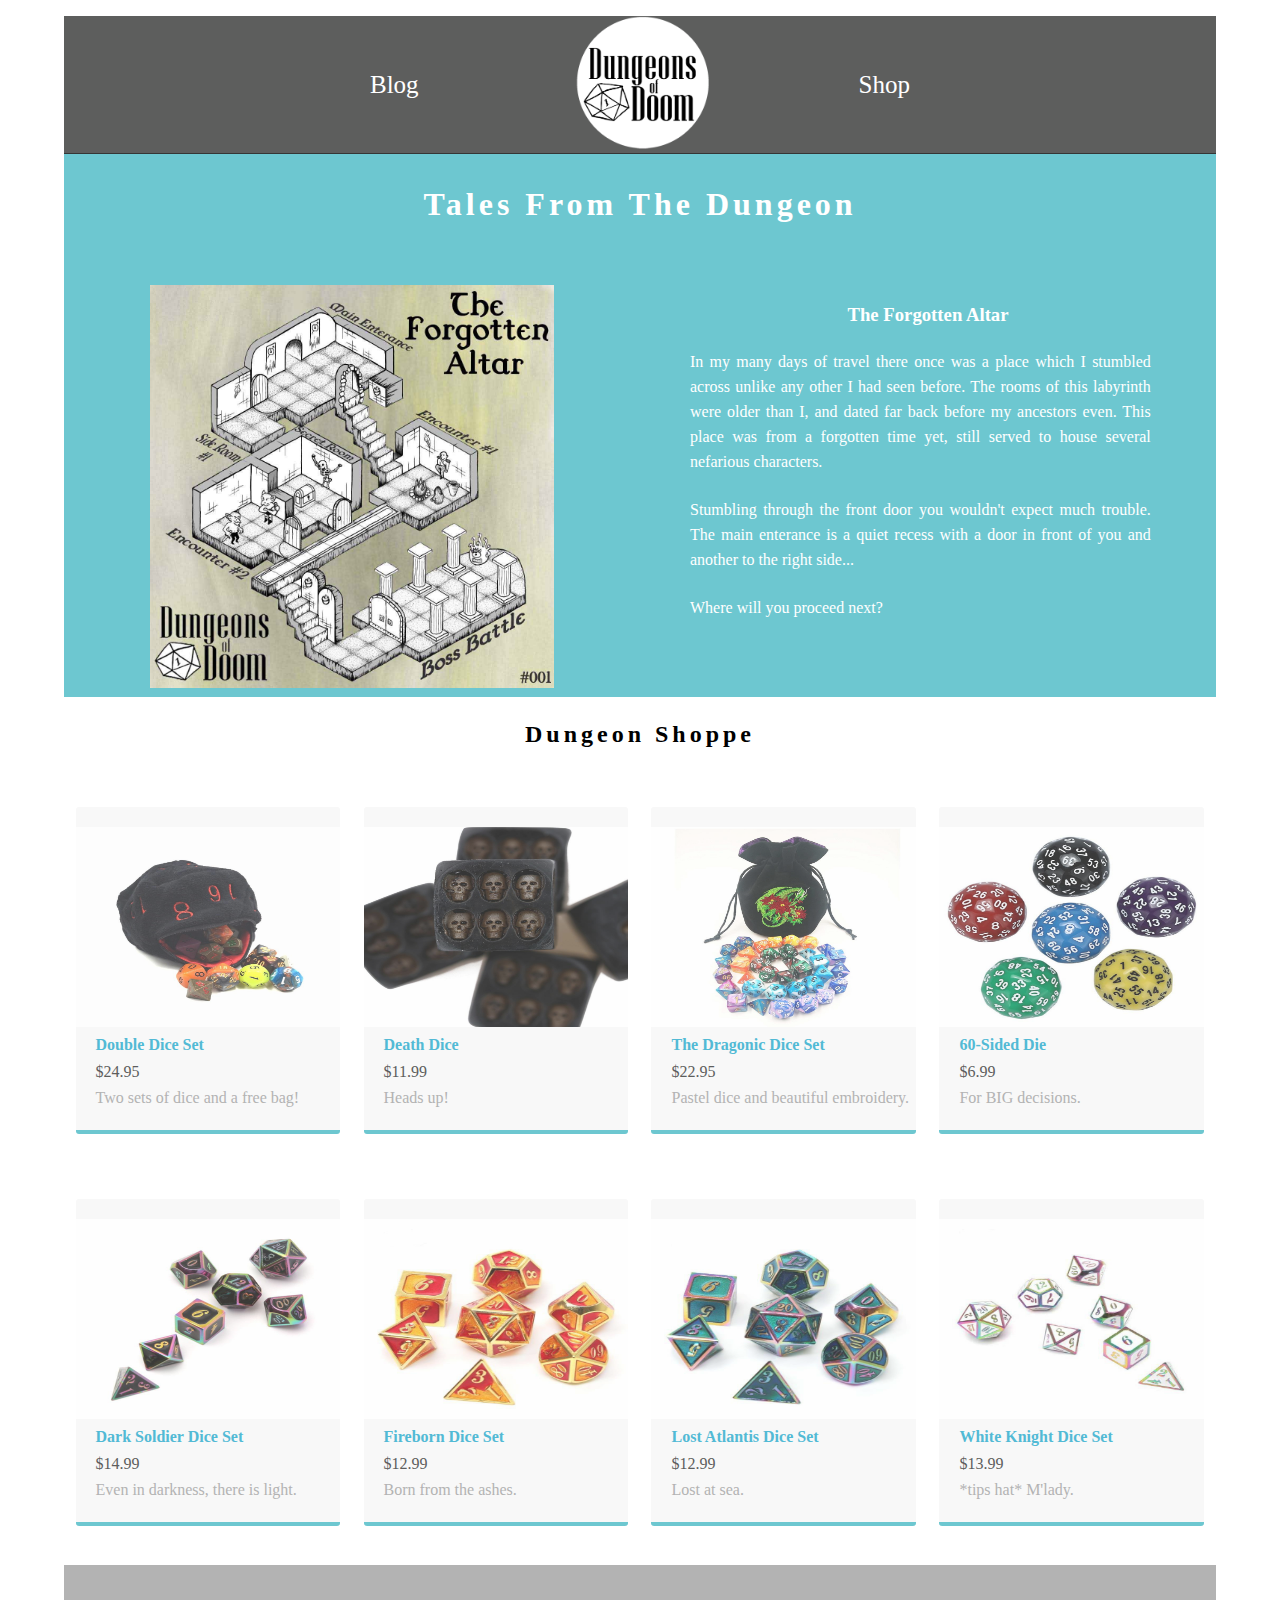
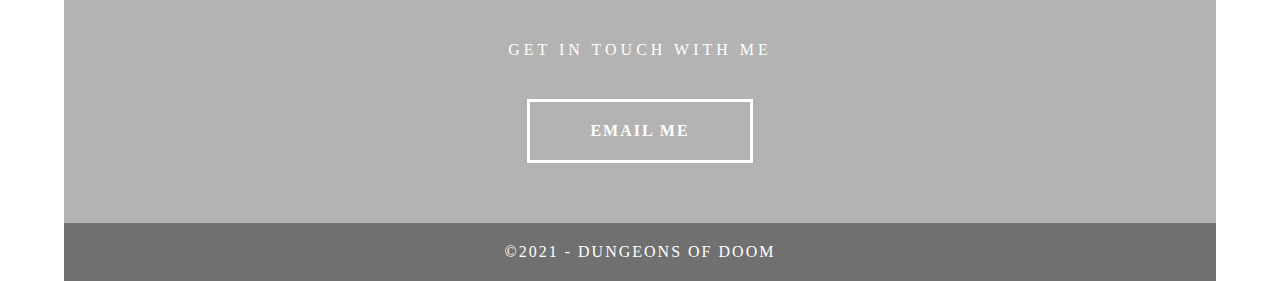
<file: index.html>
<!doctype html>
<html>

<head>
<meta charset="utf-8">
<meta http-equiv="X-UA-Compatible" content="IE=edge">
<meta name="viewport" content="width=device-width, initial-scale=1">
<title>Dungeons of Doom</title>
<link href="css/style.css" rel="stylesheet" type="text/css">
</head>

<body>
<!-- Main Container -->
<div class="container"> 

  <!-- Header -->
  <header class="header">
    <nav class="nav">
		<a href="blog.html">Blog</a>
		<div><a href="index.html"><img src="images/profile.png" alt="dungeons of doom" class="logo"></a></div>
		<a href="shop.html">Shop</a></nav>
  </header>

  <!-- Hero Section -->
  <section class="intro">
	  <h1 class="hero_header">Tales From The Dungeon</h1>
    <div class="column">
      <img src="images/dungeon.jpg" alt="a dungeons and dragons map" class="dungeon"/> </div>
    <div class="column">
		<h3>The Forgotten Altar</h3>
      <p>In my many days of travel there once was a place which I stumbled across unlike any other I had seen before. The rooms of this labyrinth were older than I, and dated far back before my ancestors even. This place was from a forgotten time yet, still served to house several nefarious characters.</p>
      <p>Stumbling through the front door you wouldn't expect much trouble. The main enterance is a quiet recess with a door in front of you and another to the right side...</p> <p>Where will you proceed next?</p>
    </div>
  </section>

  <!-- Stats Gallery Section -->
  <div class="gallery">
	  <h2 class="header_2">Dungeon Shoppe</h2>
    <div class="thumbnail"> <a href="#"><img src="images/dice-bag-1.jpg" alt="A black dice bag resembling a 20-sided polyhedral die" width="auto" class="cards"/></a>
      <h4>Double Dice Set</h4>
      <p class="tag">$24.95</p>
      <p class="text_column">Two sets of dice and a free bag!</p>
    </div>
    <div class="thumbnail"> <a href="#"><img src="images/skull-dice.jpg" alt="six-sided dice with miniature skulls as the dots" width="auto" class="cards"/></a>
      <h4>Death Dice</h4>
      <p class="tag">$11.99</p>
      <p class="text_column">Heads up!</p>
    </div>
    <div class="thumbnail"> <a href="#"><img src="images/dice-bag-embroidered.jpg" alt="Black dice bag with dragon and flowers embroidery" width="2000" class="cards"/></a>
      <h4>The Dragonic Dice Set</h4>
      <p class="tag">$22.95</p>
      <p class="text_column">Pastel dice and beautiful embroidery.</p>
    </div>
    <div class="thumbnail"> <a href="#"><img src="images/sixty-sided-die.jpg" alt="a large die with 60 sides" width="2000" class="cards"/></a>
      <h4>60-Sided Die</h4>
      <p class="tag">$6.99</p>
      <p class="text_column">For BIG decisions.</p>
    </div>
  </div>
  <div class="gallery">
    <div class="thumbnail"> <a href="#"><img src="images/black-metalic-dice-set.jpg" alt="six black dice cast from metal" width="2000" class="cards"/></a>
      <h4>Dark Soldier Dice Set</h4>
      <p class="tag">$14.99</p>
      <p class="text_column">Even in darkness, there is light.</p>
    </div>
    <div class="thumbnail"> <a href="#"><img src="images/red-metalic-dice-set.jpg" alt="six firey red and orange metalic dice" width="2000" class="cards"/></a>
      <h4>Fireborn Dice Set</h4>
      <p class="tag">$12.99</p>
      <p class="text_column">Born from the ashes.</p>
    </div>
    <div class="thumbnail"> <a href="#"><img src="images/blue-metalic-dice-set.jpg" alt="six sea blue dice cast from metal" width="2000" class="cards"/></a>
      <h4>Lost Atlantis Dice Set</h4>
      <p class="tag">$12.99</p>
      <p class="text_column">Lost at sea.</p>
    </div>
    <div class="thumbnail"> <a href="#"><img src="images/white-metalic-dice-set.jpg" alt="six white dice with a rainbow metal finish" width="2000" class="cards"/></a>
      <h4>White Knight Dice Set</h4>
      <p class="tag">$13.99</p>
      <p class="text_column">*tips hat* M'lady.</p>
    </div>
  </div>
  
  <!-- Footer Section -->
  <footer class="contact">
    <p class="hero_header">GET IN TOUCH WITH ME</p>
    <div class="button"><a href="contact.html">EMAIL ME </a></div>
  </footer>
  <!-- Copyrights Section -->
  <div class="copyright">&copy;2021 - <strong>Dungeons of Doom</strong></div>
</div>
<!-- Main Container Ends -->
</body>
</html>
</file>
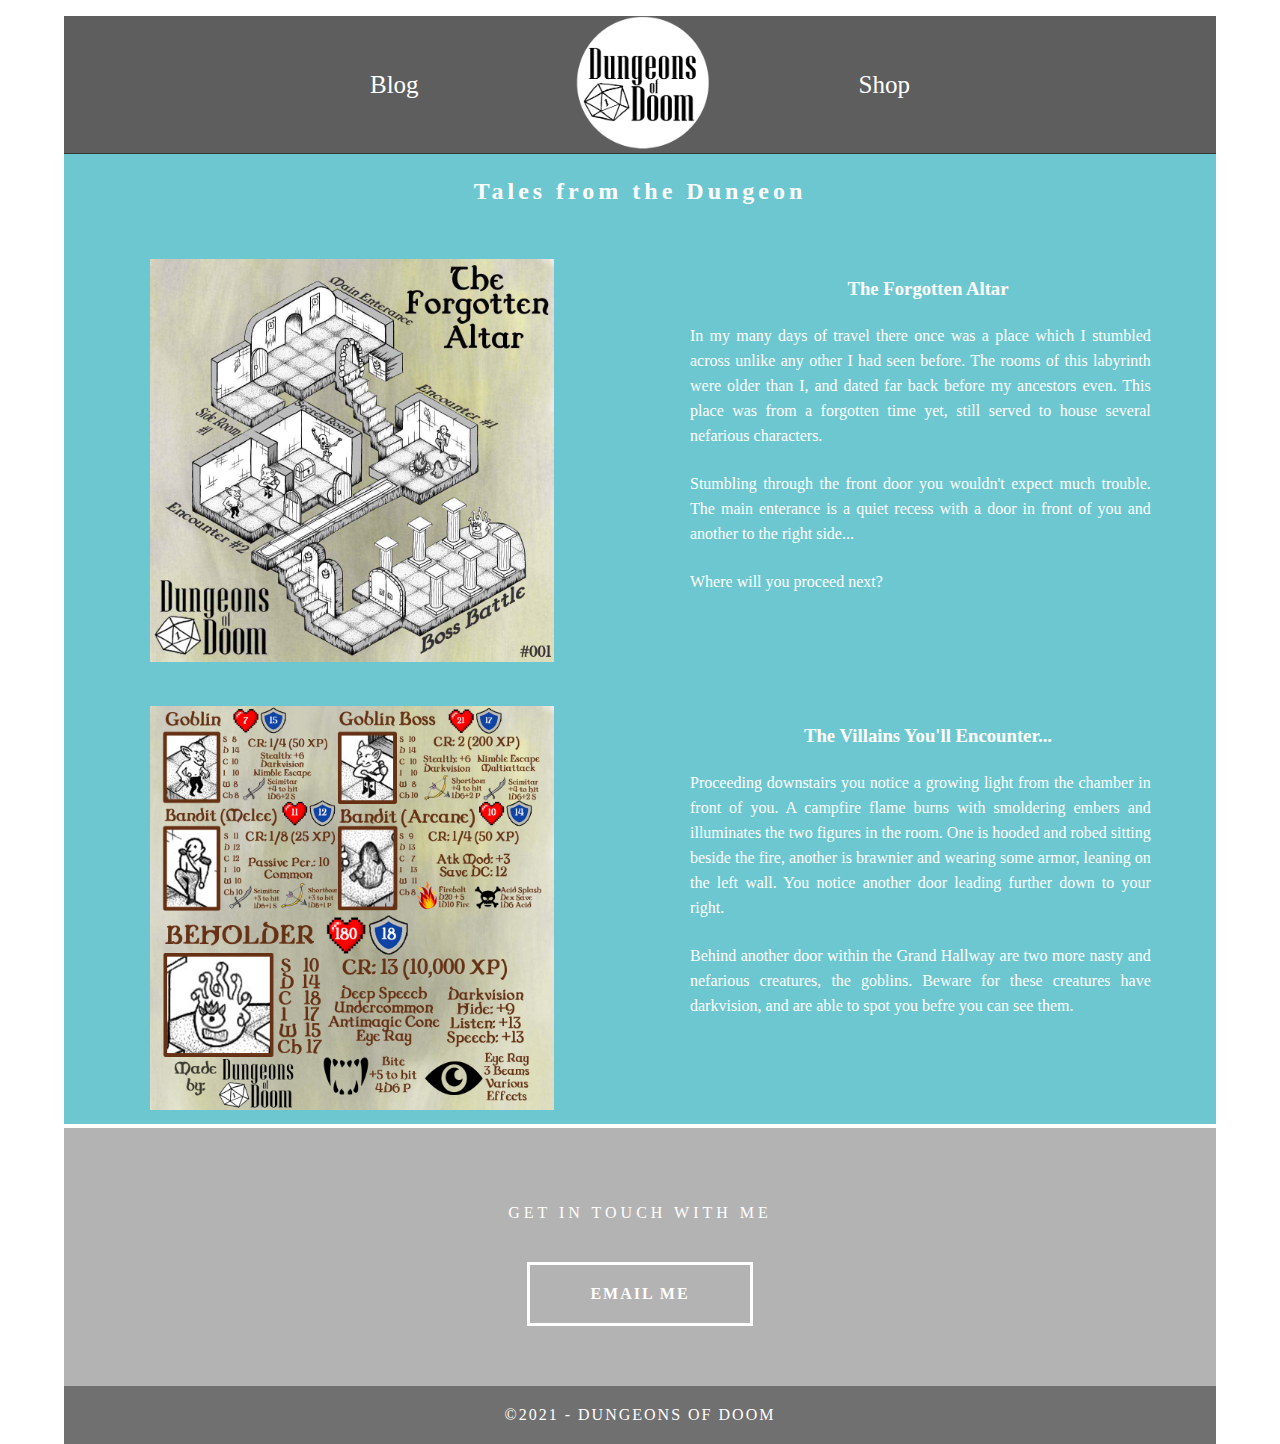
<file: blog.html>
<!doctype html>
<html>
<head>
<meta charset="utf-8">
<meta http-equiv="X-UA-Compatible" content="IE=edge">
<meta name="viewport" content="width=device-width, initial-scale=1">
<title>Dungeoneer's Blog</title>
<link href="css/style.css" rel="stylesheet" type="text/css">
</head>

<body>
<div class="container"> 
	<header class="header">
    	<nav class="nav">
		<a href="blog.html">Blog</a>
			<div><a href="index.html"><img src="images/profile.png" alt="dungeons of doom" class="logo"></a></div>
		<a href="shop.html">Shop</a></nav>
	</header>
	
	  <section class="intro">
		  <h2 class="hero_header"> Tales from the Dungeon</h2>
    <div class="column">
      <img src="images/dungeon.jpg" width="1080" height="1080" alt="a dungeons and dragons map" class="dungeon"/> </div>
    <div class="column">
		
		<h3>The Forgotten Altar</h3>
      <p>In my many days of travel there once was a place which I stumbled across unlike any other I had seen before. The rooms of this labyrinth were older than I, and dated far back before my ancestors even. This place was from a forgotten time yet, still served to house several nefarious characters.</p>
      <p>Stumbling through the front door you wouldn't expect much trouble. The main enterance is a quiet recess with a door in front of you and another to the right side...</p> <p>Where will you proceed next?</p>
    </div>
	</section>
		  
	<section class="intro">
    <div class="column">
      <img src="images/dungeon2.jpg" width="1080" height="1080" alt="a dungeons and dragons map" class="dungeon"/> </div>
    <div class="column">
		<h3>The Villains You'll Encounter...</h3>
      <p>Proceeding downstairs you notice a growing light from the chamber in front of you. A campfire flame burns with smoldering embers and illuminates the two figures in the room. One is hooded and robed sitting beside the fire, another is brawnier and wearing some armor, leaning on the left wall. You notice another door leading further down to your right.</p>
      <p>Behind another door within the Grand Hallway are two more nasty and nefarious creatures, the goblins. Beware for these creatures have darkvision, and are able to spot you befre you can see them.</p>
    </div>
</section>
	
  <footer class="contact">
    <p class="hero_header">GET IN TOUCH WITH ME</p>
    <div class="button"><a href="contact.html">EMAIL ME </a></div>
  </footer>
  <!-- Copyrights Section -->
  <div class="copyright">&copy;2021 - <strong>Dungeons of Doom</strong></div>
</div>
</body>
</html>
</file>
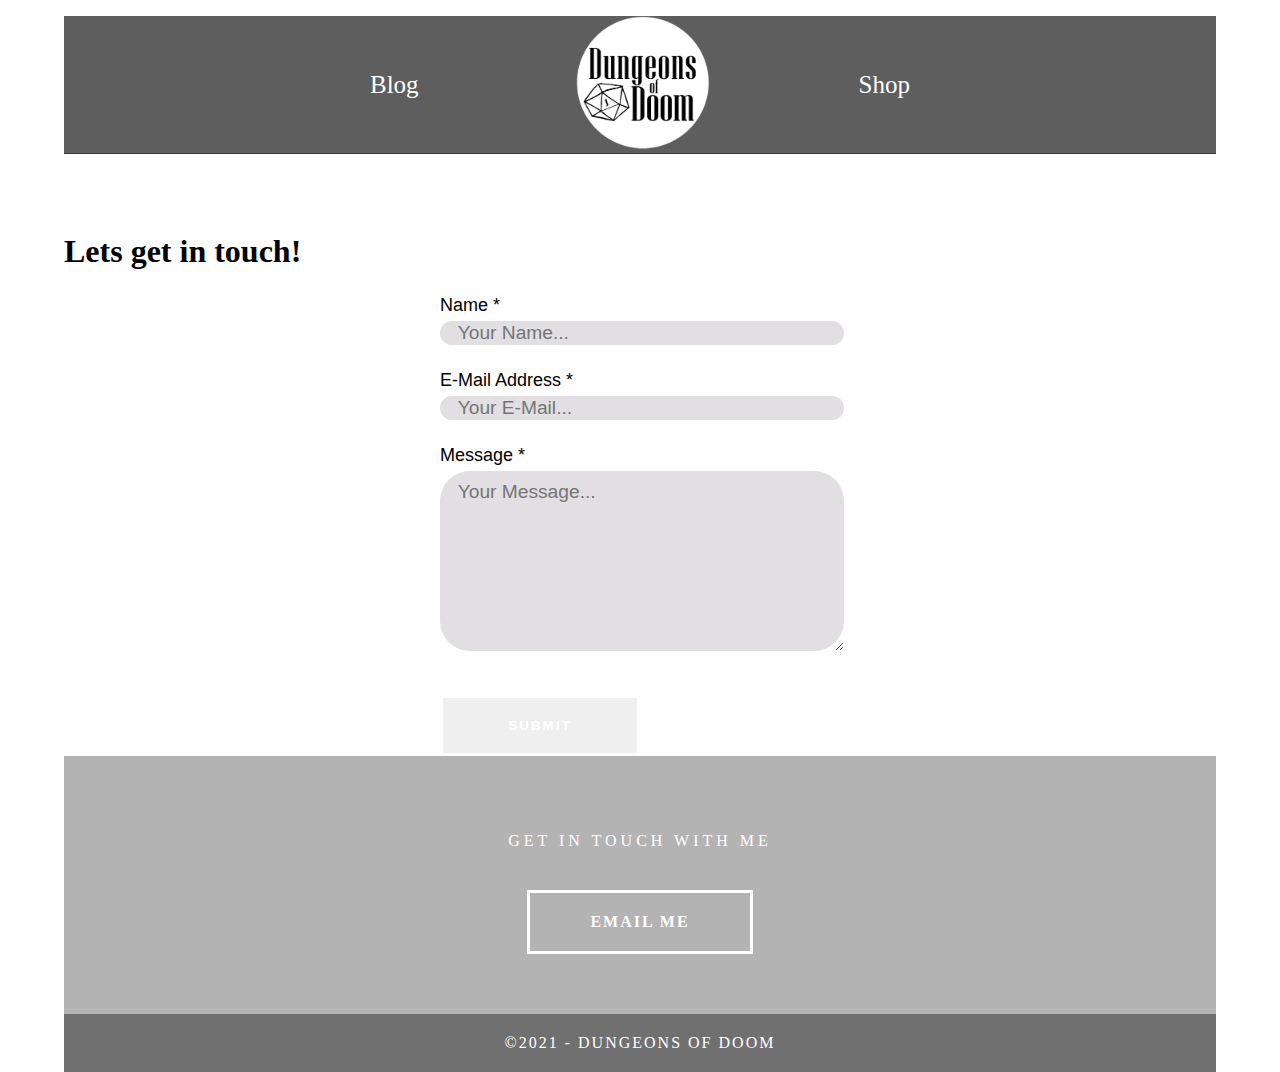
<file: contact.html>
<!doctype html>
<html>
<head>
<meta charset="utf-8">
<title>Let's Talk!</title>
<link href="css/style.css" rel="stylesheet" type="text/css"/>
</head>

<body>
	<div class="container"> 
  <!-- Header -->
  <header class="header">
    <nav class="nav">
		<a href="blog.html">Blog</a>
		<div><a href="index.html"><img src="images/profile.png" alt="dungeons of doom" class="logo"></a></div>
		<a href="shop.html">Shop</a></nav>
  </header>

			<form action="https://formspree.io/f/moqpgvdk" method="POST" class="form1">
		<h1>Lets get in touch!</h1>

		<div class="contactus" id="name">
		  <label>Name *</label>
		  <input type="text" name="name" class="textbox" id="your_name" placeholder="Your Name..." required>
		</div>
		<div class="contactus" id="email">
		  <label>E-Mail Address *</label>
		  <input type="text" name="email" class="textbox" id="your_email" placeholder="Your E-Mail..." required>
		</div>
	
		<div class="contactus" id="message">
			<label>Message *</label>
			<textarea class="textbox"
			rows = "8" 
			cols = "25"
			required 
			placeholder="Your Message..."></textarea></div>
	
		<div class="contactus">
		  <input type="submit" value="Submit" class="button">
		</div>
	</form>
	
 <!-- Footer Section -->
  <footer class="contact">
    <p class="hero_header">GET IN TOUCH WITH ME</p>
    <div class="button"><a href="contact.html">EMAIL ME </a></div>
  </footer>
  <!-- Copyrights Section -->
  <div class="copyright">&copy;2021 - <strong>Dungeons of Doom</strong></div>
</div>
</body>
</html>
</file>
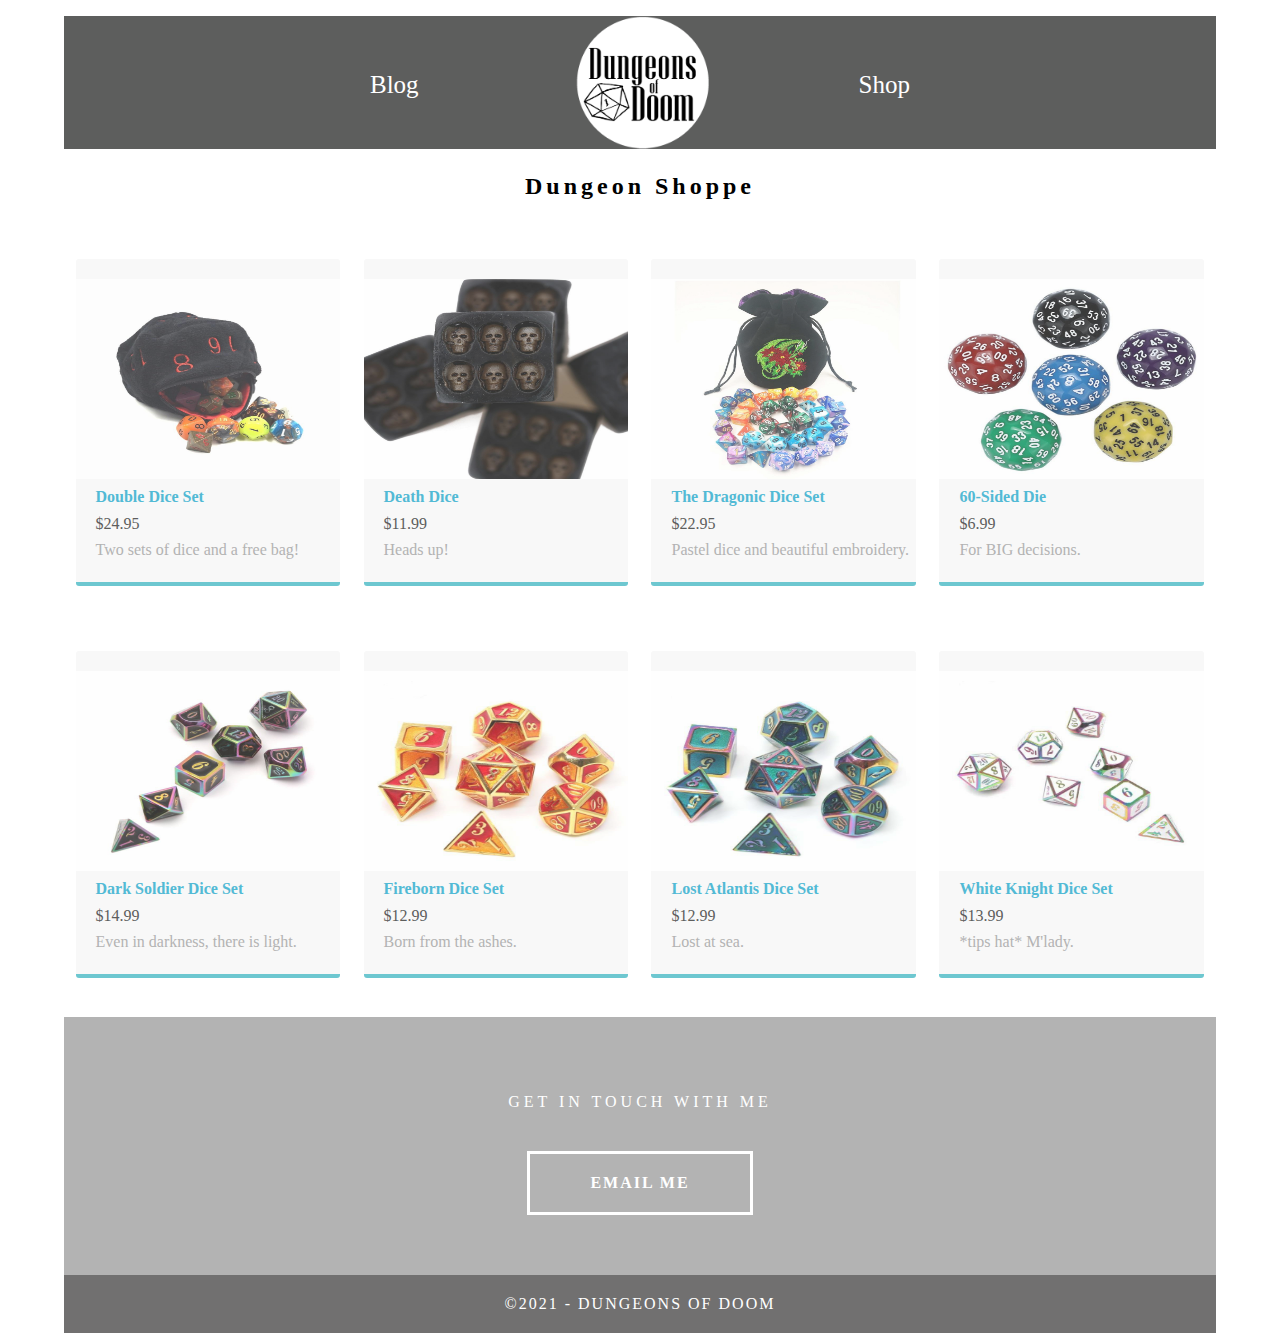
<file: shop.html>
<!doctype html>
<html>
<head>
	<meta charset="utf-8">
	<meta http-equiv="X-UA-Compatible" content="IE=edge">
	<meta name="viewport" content="width=device-width, initial-scale=1">
	<title>Ye Shoppe</title>
	<link href="css/style.css" rel="stylesheet" type="text/css">
</head>

<body>
<div class="container"> 
	<header class="header">
    	<nav class="nav">
			<a href="blog.html">Blog</a>
			<div><a href="index.html"><img src="images/profile.png" alt="dungeons of doom" class="logo"></a></div>
			<a href="shop.html">Shop</a>
		</nav>
	</header>
	
	  <div class="gallery">
	  <h2 class="header_2">Dungeon Shoppe</h2>
    <div class="thumbnail"> <a href="#"><img src="images/dice-bag-1.jpg" alt="A black dice bag resembling a 20-sided polyhedral die" width="2000" class="cards"/></a>
      <h4>Double Dice Set</h4>
      <p class="tag">$24.95</p>
      <p class="text_column">Two sets of dice and a free bag!</p>
    </div>
    <div class="thumbnail"> <a href="#"><img src="images/skull-dice.jpg" alt="six-sided dice with miniature skulls as the dots" width="2000" class="cards"/></a>
      <h4>Death Dice</h4>
      <p class="tag">$11.99</p>
      <p class="text_column">Heads up!</p>
    </div>
    <div class="thumbnail"> <a href="#"><img src="images/dice-bag-embroidered.jpg" alt="Black dice bag with dragon and flowers embroidery" width="2000" class="cards"/></a>
      <h4>The Dragonic Dice Set</h4>
      <p class="tag">$22.95</p>
      <p class="text_column">Pastel dice and beautiful embroidery.</p>
    </div>
    <div class="thumbnail"> <a href="#"><img src="images/sixty-sided-die.jpg" alt="a large die with 60 sides" class="cards"/></a>
      <h4>60-Sided Die</h4>
      <p class="tag">$6.99</p>
      <p class="text_column">For BIG decisions.</p>
    </div>
  </div>
  <div class="gallery">
    <div class="thumbnail"> <a href="#"><img src="images/black-metalic-dice-set.jpg" alt="six black dice cast from metal" width="2000" class="cards"/></a>
      <h4>Dark Soldier Dice Set</h4>
      <p class="tag">$14.99</p>
      <p class="text_column">Even in darkness, there is light.</p>
    </div>
    <div class="thumbnail"> <a href="#"><img src="images/red-metalic-dice-set.jpg" alt="six firey red and orange metalic dice" width="2000" class="cards"/></a>
      <h4>Fireborn Dice Set</h4>
      <p class="tag">$12.99</p>
      <p class="text_column">Born from the ashes.</p>
    </div>
    <div class="thumbnail"> <a href="#"><img src="images/blue-metalic-dice-set.jpg" alt="six sea blue dice cast from metal" width="2000" class="cards"/></a>
      <h4>Lost Atlantis Dice Set</h4>
      <p class="tag">$12.99</p>
      <p class="text_column">Lost at sea.</p>
    </div>
    <div class="thumbnail"> <a href="#"><img src="images/white-metalic-dice-set.jpg" alt="six white dice with a rainbow metal finish" width="2000" class="cards"/></a>
      <h4>White Knight Dice Set</h4>
      <p class="tag">$13.99</p>
      <p class="text_column">*tips hat* M'lady.</p>
    </div>
  </div>
  <footer class="contact">
    <p class="hero_header">GET IN TOUCH WITH ME</p>
    <div class="button"><a href="contact.html">EMAIL ME </a></div>
  </footer>
  <!-- Copyrights Section -->
  <div class="copyright">&copy;2021 - <strong>Dungeons of Doom</strong></div>
</div>
</body>
</html>
</file>
<file: css/style.css>
@charset "UTF-8";
/* Body */
body {
	font-family: Cambria, "Hoefler Text", "Liberation Serif", Times, "Times New Roman", serif;
	background-color: #FFFFFF;
	margin: 0;
}
/* Container */
.container {
	width: 90%;
	margin-left: auto;
	margin-right: auto;
	background-color: #FFFFFF;
}
/* Header */
header {
	width: 100%;
	height: 8%;
	background-color: #5D5E5D;
	border-bottom: 1px solid #353635;
	align-content: center;
	margin-top: 1em;
}

.nav {
	color: #FFFFFF;
	display: flex;
	width: 100%;
	height: 20%;
	align-items: center;
	justify-content: center;
}

.logo {
  	width: 200px;
	height: 100%;
}

nav > a {
	margin: 0 120px;
	font-size: 25px;
	text-decoration: none;
	color: white;
}

nav > a:visited {
	color: white;
}

nav > a:hover{ /* NAVIGTION animation*/
    transform: scale(1.5);
    text-shadow: 1px 3px 8px rgba(0, 0, 0, 0.6);
    transition: .7s ease-in-out;
}

.hero_header {
	color: #FFFFFF;
	text-align: center;
	margin: 1em 0;
	letter-spacing: 4px;
}

.header_2 {
	color: black;
	text-align: center;
	margin: 1em 0;
	letter-spacing: 4px;
}

div > a{
	margin:0 auto;
	text-decoration: none;
	color: white;
}
/* About Section */
.text_column {
	width: 90%;
	text-align: left;
	font-weight: lighter;
	line-height: 25px;
	float: left;
	padding-left: 20px;
	padding-right: 20px;
	color: #A3A3A3;
}
.gallery {
	clear: both;
	display: inline-block;
	width: 100%;
	background-color: #FFFFFF;
	/* [disabled]min-width: 400px;
*/
	padding-bottom: 35px;
	padding-top: 0px;
	margin-top: -5px;
	margin-bottom: 0px;
}
.thumbnail {
	width: 23%;
	text-align: center;
	float: left;
	margin-top: 35px;
	background-color: #F8F8F8;
	padding-bottom: 20px;
	margin-left: 1%;
	margin-right: 1%;
	border-radius: 3px;
	padding-top: 20px;
	border-bottom: 4px solid #6DC7D0;
}
.gallery .thumbnail h4 {
	margin-top: 5px;
	margin-bottom: 5px;
	color: #52BAD5;
	text-align: left;
	padding-left: 20px;
	padding-right: 20px;
}
.gallery .thumbnail p {
	margin: 0;
	color: #B3B3B3;
	text-align: left;
	padding-left: 20px;
}
/* More info */
.intro {
	background-color: #FFFFFF;
	padding-bottom: 10px;
}
.column {
	width: 50%;
	text-align: center;
	padding-top: 30px;
	float: left;
}
.intro .column h3 {
	color: #FFFFFF;
	text-align: center;
}
.intro .column p {
	color: #FFFFFF;
}
.cards {
	width: 100%;
	height: auto;
	max-width: 400px;
	max-height: 200px;
	opacity: 0.8;
}
.intro .column p {
	padding-left: 30px;
	padding-right: 30px;
	text-align: justify;
	line-height: 25px;
	font-weight: lighter;
	margin-left: 20px;
	margin-right: 20px;
	width: 80%;
	margin-top: 4%;
}
.button {
	width: 200px;
	margin-top: 40px;
	margin-right: auto;
	margin-bottom: auto;
	margin-left: auto;
	padding-top: 20px;
	padding-right: 10px;
	padding-bottom: 20px;
	padding-left: 10px;
	text-align: center;
	vertical-align: middle;
	border-radius: 0px;
	text-transform: uppercase;
	font-weight: bold;
	letter-spacing: 2px;
	border: 3px solid #FFFFFF;
	color: #FFFFFF;
	transition: all 0.3s linear;
}
.button:hover {
	background-color: #6DC7D0;
	color: #FFFFFF;
	cursor: pointer;
}
.copyright {
	text-align: center;
	padding-top: 20px;
	padding-bottom: 20px;
	background-color: #717070;
	color: #FFFFFF;
	text-transform: uppercase;
	font-weight: lighter;
	letter-spacing: 2px;
	border-top-width: 2px;
}
footer {
	background-color: #B3B3B3;
	padding-top: 60px;
	padding-bottom: 60PX;
}
.intro {
	display: inline-block;
	background-color: #6DC7D0;
}

.dungeon {
	width: 70%;
	height: auto;
}

.gallery .thumbnail .tag {
	color: #5D5E5D;
	padding-bottom: 4px;
	padding-top: 4px;
	text-align: left;
	padding-left: 20px;
	padding-right: 20px;
}

/* Contact Us */
.form1 {
    padding-top: 5%;
}

.contactus {
    width: 400px;
    margin: 0 auto;
}

label {
    display: block;
    margin: 5px auto;
    margin-top: 25px;
    text-align: left;

    font-family: 'davis-sans', sans-serif;
    font-size: large;
}

input {
    border-radius: 15px;
    font-family: Verdana, Tahoma, sans-serif;
}

.textbox {
    background-color: #e1dfe1;
    border-style: none;
    color: #2e2f34;

    font-family: Verdana, Tahoma, sans-serif;
    font-size: larger;

    width:400px;
}

textarea {
    border-radius: 30px;
}

::placeholder {
    text-indent: 2%;
    padding: 2%;
}

#submit {
    border-style: none;

    background-color: #2e2f34;
    color: #e1dfe1;

    font-size: larger;
    font-family: 'davis-sans', sans-serif;

    margin: 3%;

    height: 2em;
    width: 6em;
}

#submit:hover {
    background-color:#000000;
    transition: 1s ease-in-out;
}

/* Mobile */
@media (max-width: 320px) {
.logo {
	width: 100%;
	text-align: center;
	margin-top: 13px;
	margin-right: 0px;
	margin-bottom: 0px;
	margin-left: 0px;
}
.text_column {
	width: 100%;
	text-align: justify;
	padding: 0;
}
.intro .column p {
	width: 80%;
	margin-left: 0px;
}
.text_column {
	padding-left: 20px;
}
.thumbnail {
	width: 100%;
}
.column {
	width: 100%;
	margin-top: 0px;
}
.hero_header {
	padding-left: 10px;
	padding-right: 10px;
	line-height: 22px;
	text-align: center;
}


/* Small Tablets */
@media (min-width: 321px)and (max-width: 767px) {
.logo {
	width: 100%;
	text-align: center;
	margin-top: 13px;
	margin-right: 0px;
	margin-bottom: 0px;
	margin-left: 0px;
}
.text_column {
	width: 100%;
	text-align: left;
	padding: 0;
}
.thumbnail {
	width: 100%;
}
.column {
	width: 100%;
	margin-top: 0px;
}
.thumbnail {
	width: 100%;
}
.text_column {
	padding-left: 20px;
	padding-right: 20px;
	width: 90%;
}
.column {
	width: 100%;
	margin-left: 0px;
	margin-right: 0px;
}
.profile {
	width: 100%;
}
.intro .column p {
	width: 90%;
	text-align: center;
	padding-left: 0px;
}
}

/* Small Desktops */
@media (min-width: 768px) and (max-width: 1096px) {
.text_column {
	width: 100%;
}
.thumbnail {
	width: 48%;
}
.text_column {
	width: 90%;
	margin: 0;
	padding: 20px;
}
.intro .column p {
	width: 80%;
}
}
=======
@charset "UTF-8";
/* Body */
body {
	font-family: Cambria, "Hoefler Text", "Liberation Serif", Times, "Times New Roman", serif;
	background-color: #FFFFFF;
	margin: 0;
}
/* Container */
.container {
	width: 90%;
	margin-left: auto;
	margin-right: auto;
	background-color: #FFFFFF;
}
/* Header */
header {
	width: 100%;
	height: 8%;
	background-color: #5D5E5D;
	border-bottom: 1px solid #353635;
	align-content: center;
	margin-top: 1em;
}

.nav {
	color: #FFFFFF;
	display: flex;
	width: 100%;
	height: 20%;
	align-items: center;
	justify-content: center;
}

.logo {
  	width: 200px;
	height: 100%;
}

nav > a {
	margin: 0 120px;
	font-size: 25px;
	text-decoration: none;
	color: white;
}

nav > a:visited {
	color: white;
}

nav > a:hover{ /* NAVIGTION animation*/
    transform: scale(1.5);
    text-shadow: 1px 3px 8px rgba(0, 0, 0, 0.6);
    transition: .7s ease-in-out;
}

.hero_header {
	color: #FFFFFF;
	text-align: center;
	margin: 0;
	letter-spacing: 4px;
}
/* About Section */
.text_column {
	width: 90%;
	text-align: left;
	font-weight: lighter;
	line-height: 25px;
	float: left;
	padding-left: 20px;
	padding-right: 20px;
	color: #A3A3A3;
}
.gallery {
	clear: both;
	display: inline-block;
	width: 100%;
	background-color: #FFFFFF;
	/* [disabled]min-width: 400px;
*/
	padding-bottom: 35px;
	padding-top: 0px;
	margin-top: -5px;
	margin-bottom: 0px;
}
.thumbnail {
	width: 23%;
	text-align: center;
	float: left;
	margin-top: 35px;
	background-color: #F8F8F8;
	padding-bottom: 20px;
	margin-left: 1%;
	margin-right: 1%;
	border-radius: 3px;
	padding-top: 20px;
	border-bottom: 4px solid #6DC7D0;
}
.gallery .thumbnail h4 {
	margin-top: 5px;
	margin-bottom: 5px;
	color: #52BAD5;
	text-align: left;
	padding-left: 20px;
	padding-right: 20px;
}
.gallery .thumbnail p {
	margin: 0;
	color: #B3B3B3;
	text-align: left;
	padding-left: 20px;
}
/* More info */
.intro {
	background-color: #FFFFFF;
	padding-bottom: 10px;
}
.column {
	width: 50%;
	text-align: center;
	padding-top: 30px;
	float: left;
}
.intro .column h3 {
	color: #FFFFFF;
	text-align: center;
}
.intro .column p {
	color: #FFFFFF;
}
.cards {
	width: 100%;
	height: auto;
	max-width: 400px;
	max-height: 200px;
	opacity: 0.8;
}
.intro .column p {
	padding-left: 30px;
	padding-right: 30px;
	text-align: justify;
	line-height: 25px;
	font-weight: lighter;
	margin-left: 20px;
	margin-right: 20px;
	width: 80%;
	margin-top: 4%;
}
.button {
	width: 200px;
	margin-top: 40px;
	margin-right: auto;
	margin-bottom: auto;
	margin-left: auto;
	padding-top: 20px;
	padding-right: 10px;
	padding-bottom: 20px;
	padding-left: 10px;
	text-align: center;
	vertical-align: middle;
	border-radius: 0px;
	text-transform: uppercase;
	font-weight: bold;
	letter-spacing: 2px;
	border: 3px solid #FFFFFF;
	color: #FFFFFF;
	transition: all 0.3s linear;
}
.button:hover {
	background-color: #6DC7D0;
	color: #FFFFFF;
	cursor: pointer;
}
.copyright {
	text-align: center;
	padding-top: 20px;
	padding-bottom: 20px;
	background-color: #717070;
	color: #FFFFFF;
	text-transform: uppercase;
	font-weight: lighter;
	letter-spacing: 2px;
	border-top-width: 2px;
}
footer {
	background-color: #B3B3B3;
	padding-top: 60px;
	padding-bottom: 60PX;
}
.intro {
	display: inline-block;
	background-color: #6DC7D0;
}

.dungeon {
	width: 70%;
	height: auto;
}

.gallery .thumbnail .tag {
	color: #5D5E5D;
	padding-bottom: 4px;
	padding-top: 4px;
	text-align: left;
	padding-left: 20px;
	padding-right: 20px;
}

/* Mobile */
@media (max-width: 320px) {
.logo {
	width: 100%;
	text-align: center;
	margin-top: 13px;
	margin-right: 0px;
	margin-bottom: 0px;
	margin-left: 0px;
}
.text_column {
	width: 100%;
	text-align: justify;
	padding: 0;
}
.intro .column p {
	width: 80%;
	margin-left: 0px;
}
.text_column {
	padding-left: 20px;
}
.thumbnail {
	width: 100%;
}
.column {
	width: 100%;
	margin-top: 0px;
}
.hero_header {
	padding-left: 10px;
	padding-right: 10px;
	line-height: 22px;
	text-align: center;
}


/* Small Tablets */
@media (min-width: 321px)and (max-width: 767px) {
.logo {
	width: 100%;
	text-align: center;
	margin-top: 13px;
	margin-right: 0px;
	margin-bottom: 0px;
	margin-left: 0px;
}
.text_column {
	width: 100%;
	text-align: left;
	padding: 0;
}
.thumbnail {
	width: 100%;
}
.column {
	width: 100%;
	margin-top: 0px;
}
.thumbnail {
	width: 100%;
}
.text_column {
	padding-left: 20px;
	padding-right: 20px;
	width: 90%;
}
.column {
	width: 100%;
	margin-left: 0px;
	margin-right: 0px;
}
.profile {
	width: 100%;
}
.intro .column p {
	width: 90%;
	text-align: center;
	padding-left: 0px;
}
}

/* Small Desktops */
@media (min-width: 768px) and (max-width: 1096px) {
.text_column {
	width: 100%;
}
.thumbnail {
	width: 48%;
}
.text_column {
	width: 90%;
	margin: 0;
	padding: 20px;
}
.intro .column p {
	width: 80%;
}
}
>>>>>>> 7b8a560cf0280cde99d4cf53e1de7982d504aa72
</file>
